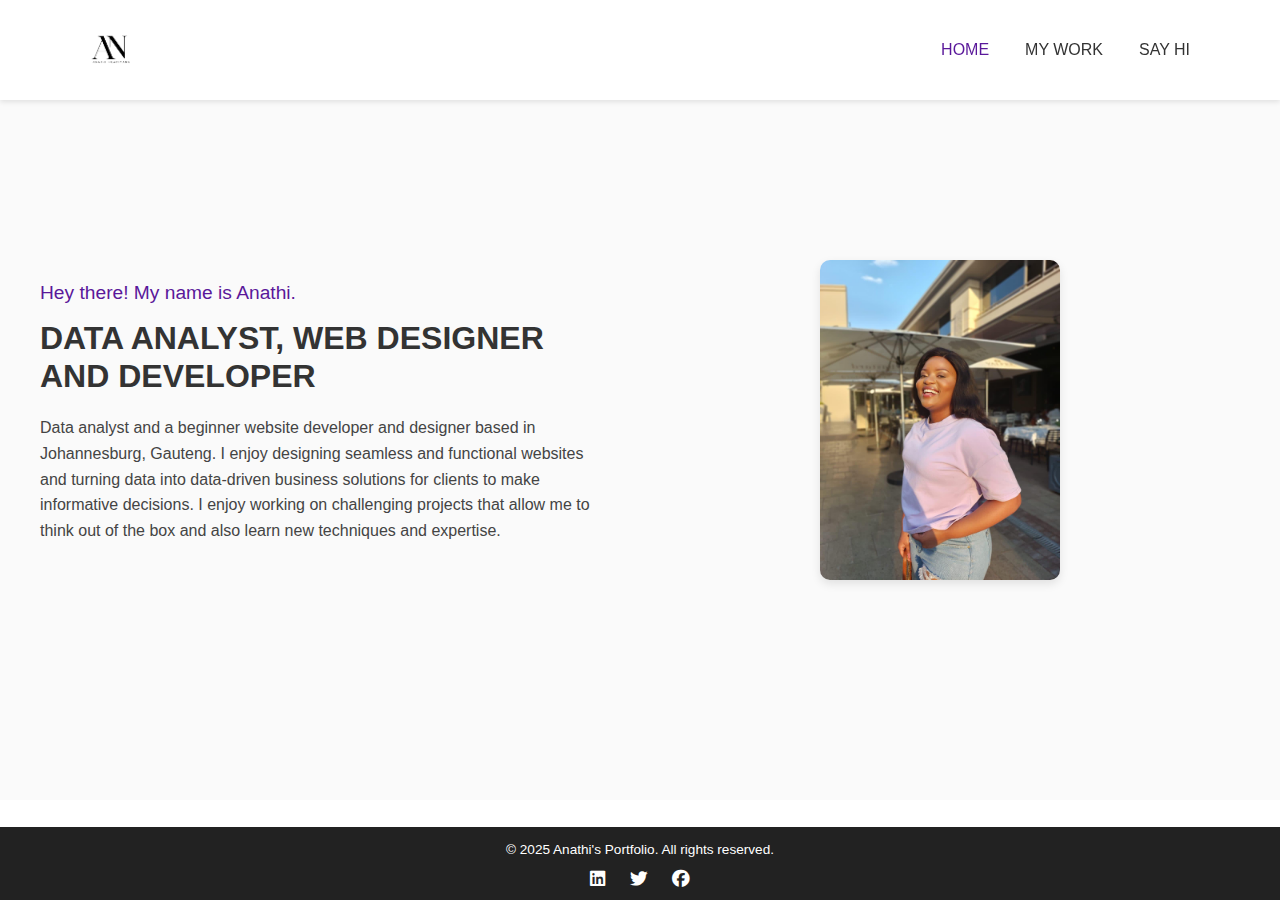
<file: index.html>
<!DOCTYPE html>
<html lang="en">
<head>
  <meta charset="UTF-8" />
  <meta name="viewport" content="width=device-width, initial-scale=1.0" />
  <title>Anathi Ncayiyana | Portfolio</title>

  <!-- Bootstrap CSS -->
  <link href="https://cdn.jsdelivr.net/npm/bootstrap@5.3.3/dist/css/bootstrap.min.css" rel="stylesheet" />

  <!-- Font Awesome -->
  <link rel="stylesheet" href="https://cdnjs.cloudflare.com/ajax/libs/font-awesome/6.5.0/css/all.min.css" />

  <!-- 🔹 Page-specific styling -->
  <style>
    body {
      margin: 0;
      padding: 0;
      font-family: "Poppins", sans-serif;
      color: #333;
      background-color: #fff;
      overflow: hidden; /* ⛔ prevents page from scrolling */
    }

    /* Navbar */
    .navbar {
      background-color: #fff;
      box-shadow: 0 2px 5px rgba(0, 0, 0, 0.1);
      padding: 15px 30px;
    }

    .navbar-brand img.logo {
      height: 60px;
      width: auto;
    }

    .navbar-nav .nav-link {
      color: #333 !important;
      font-weight: 500;
      margin-left: 20px;
    }

    .navbar-nav .nav-link:hover,
    .navbar-nav .nav-link.active {
      color: #5a189a !important;
    }

    /* Main section */
    .main {
      display: flex;
      flex-wrap: wrap;
      align-items: center;
      justify-content: center;
      height: calc(100vh - 60px - 40px); /* full height minus navbar & footer */
      padding: 100px 20px 60px;
      background-color: #fafafa;
      box-sizing: border-box;
    }

    .info {
      flex: 1 1 400px;
      max-width: 600px;
      padding: 20px;
    }

    .info h3 {
      color: #5a189a;
      font-size: 1.2rem;
      margin-bottom: 15px;
    }

    .info h1 {
      font-size: 2rem;
      font-weight: 700;
      margin-bottom: 20px;
    }

    .info p {
      font-size: 1rem;
      line-height: 1.6;
      color: #444;
    }

    .image {
      flex: 1 1 350px;
      text-align: center;
      padding: 20px;
    }

    .image img {
      max-width: 40%;
      height: auto;
      border-radius: 10px;
      box-shadow: 0 4px 10px rgba(0, 0, 0, 0.1);
    }

    /* Footer */
    footer {
      background-color: #222;
      color: white;
      text-align: center;
      padding: 8px 0;
      width: 100%;
      position: fixed; /* ✅ keeps footer fixed */
      bottom: 0;
      left: 0;
    }

    footer p {
      margin: 5px 0;
      font-size: 0.85rem;
    }

    footer a {
      color: white;
      margin: 0 10px;
      font-size: 1.1em;
    }

    footer a:hover {
      color: #5a189a;
    }

    @media (max-width: 768px) {
      .info h1 {
        font-size: 1.6rem;
      }
      .info h3 {
        font-size: 1rem;
      }
      .main {
        flex-direction: column;
        text-align: center;
        padding-top: 120px;
      }
      footer {
        font-size: 0.9rem;
      }
    }
  </style>
</head>

<body>

  <!-- 🔹 NAVBAR -->
  <nav class="navbar navbar-expand-lg fixed-top">
    <div class="container">
      <a class="navbar-brand" href="index.html">
        <img src="Anathi Ncayiyana.png" alt="Logo" class="logo" />
      </a>
      <button class="navbar-toggler" type="button" data-bs-toggle="collapse" data-bs-target="#navbarNav"
        aria-controls="navbarNav" aria-expanded="false" aria-label="Toggle navigation">
        <span class="navbar-toggler-icon"></span>
      </button>
      <div class="collapse navbar-collapse justify-content-end" id="navbarNav">
        <ul class="navbar-nav">
          <li class="nav-item"><a class="nav-link active" href="index.html">HOME</a></li>
          <li class="nav-item"><a class="nav-link" href="My Work.html">MY WORK</a></li>
          <li class="nav-item"><a class="nav-link" href="Say Hi.html">SAY HI</a></li>
        </ul>
      </div>
    </div>
  </nav>

  <!-- 🔹 MAIN SECTION -->
  <div class="main">
    <div class="info">
      <h3>Hey there! My name is Anathi.</h3>
      <h1>DATA ANALYST, WEB DESIGNER AND DEVELOPER</h1>
      <p>
        Data analyst and a beginner website developer and designer based in Johannesburg, Gauteng. 
        I enjoy designing seamless and functional websites and turning data into data-driven business solutions for clients to make informative decisions.
        I enjoy working on challenging projects that allow me to think out of the box and also learn new techniques and expertise.
      </p>
    </div>

    <div class="image">
      <img src="WhatsApp Image 2025-10-10 at 22.10.54 (2).jpeg" alt="Anathi image" />
    </div>
  </div>

  <!-- 🔹 FOOTER -->
  <footer>
    <p>&copy; 2025 Anathi's Portfolio. All rights reserved.</p>
    <a href="https://www.linkedin.com/in/anathi-ncayiyana/" target="_blank"><i class="fab fa-linkedin"></i></a>
    <a href="https://twitter.com/" target="_blank"><i class="fab fa-twitter"></i></a>
    <a href="https://facebook.com/" target="_blank"><i class="fab fa-facebook"></i></a>
  </footer>

  <!-- Bootstrap JS -->
  <script src="https://cdn.jsdelivr.net/npm/bootstrap@5.3.3/dist/js/bootstrap.bundle.min.js"></script>
</body>
</html>
</file>
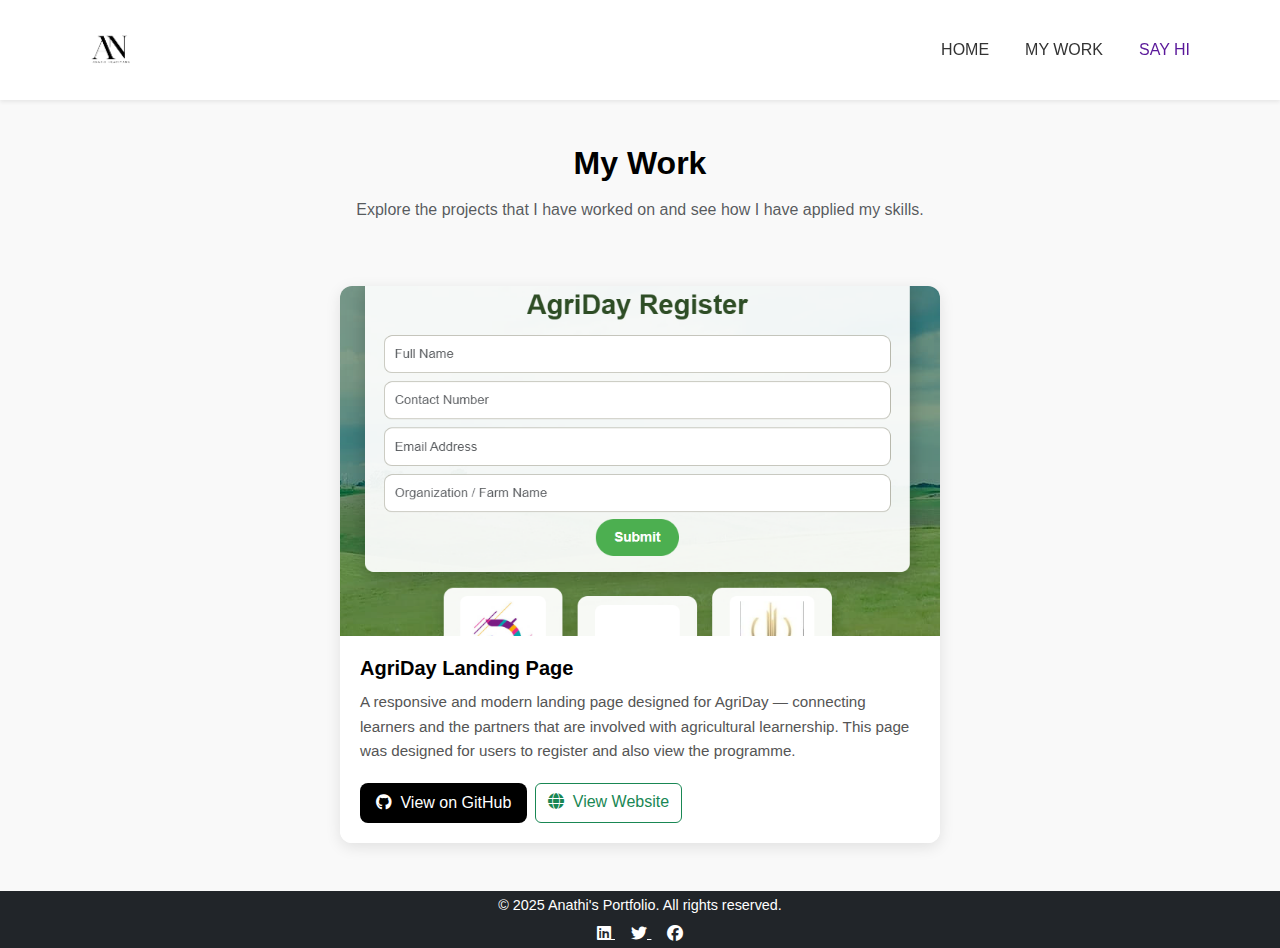
<file: My Work.html>
<!DOCTYPE html>
<html lang="en">
<head>
  <meta charset="UTF-8" />
  <meta name="viewport" content="width=device-width, initial-scale=1.0" />
  <title>My Work | My Portfolio</title>

  <!-- Bootstrap CSS -->
  <link
    href="https://cdn.jsdelivr.net/npm/bootstrap@5.3.3/dist/css/bootstrap.min.css"
    rel="stylesheet"
  />

  <!-- Font Awesome -->
  <link
    rel="stylesheet"
    href="https://cdnjs.cloudflare.com/ajax/libs/font-awesome/6.5.0/css/all.min.css"
  />

  <!-- Custom CSS -->
  <link rel="stylesheet" href="style.css" />
  <style>
        /* Navbar */
    .navbar {
      background-color: #fff;
      box-shadow: 0 2px 5px rgba(0, 0, 0, 0.1);
      padding: 15px 30px;
    }

    .navbar-brand img.logo {
      height: 60px;
      width: auto;
    }

    .navbar-nav .nav-link {
      color: #333 !important;
      font-weight: 500;
      margin-left: 20px;
    }

    .navbar-nav .nav-link:hover,
    .navbar-nav .nav-link.active {
      color: #5a189a !important;
    }

  </style>
</head>
<body class="d-flex flex-column min-vh-100">

  <!-- 🔹 NAVBAR -->
  <nav class="navbar navbar-expand-lg fixed-top shadow-sm">
    <div class="container">
      <a class="navbar-brand d-flex align-items-center" href="index.html">
        <img src="Anathi Ncayiyana.png" alt="Logo" class="logo me-2">
      </a>
      <button class="navbar-toggler" type="button" data-bs-toggle="collapse" data-bs-target="#navbarNav"
        aria-controls="navbarNav" aria-expanded="false" aria-label="Toggle navigation">
        <span class="navbar-toggler-icon"></span>
      </button>
      <div class="collapse navbar-collapse justify-content-end" id="navbarNav">
        <ul class="navbar-nav">
          <li class="nav-item"><a class="nav-link" href="index.html">HOME</a></li>
          <li class="nav-item"><a class="nav-link" href="My Work.html">MY WORK</a></li>
          <li class="nav-item"><a class="nav-link active" href="Say Hi.html">SAY HI</a></li>
        </ul>
      </div>
    </div>
  </nav>

  <!-- Main Section -->
  <main class="flex-grow-1 mt-5 pt-5">
    <div class="container py-5 text-center">
      <h2 class="fw-bold text-primary mb-3">My Work</h2>
      <p class="text-muted">Explore the projects that I have worked on and see how I have applied my skills.</p>
    </div>

    <!-- Project Card Section -->
   <div class="container pb-5">
  <div class="card project-card mx-auto" style="max-width: 600px;">
    <img src="AgriDay screenshot.png" class="card-img-top" alt="AgriDay Project Screenshot">
    <div class="card-body">
      <h5 class="card-title">AgriDay Landing Page</h5>
      <p class="card-text">
        A responsive and modern landing page designed for AgriDay — connecting learners and the partners that are involved with agricultural learnership. This page was designed for users to register and also view the programme.
      </p>
      <div class="d-flex flex-wrap gap-2">
        <a href="https://github.com/mulo-ctrl/nobz-tech" target="_blank" class="btn btn-primary">
          <i class="fab fa-github me-1"></i> View on GitHub
        </a>
        <a href="https://dlamassregister.nobztech.co.za/" target="_blank" class="btn btn-outline-success">
          <i class="fas fa-globe me-1"></i> View Website
        </a>
      </div>
    </div>
  </div>
</div>
  </main>

  <footer class="bg-dark text-white text-center small-footer">
  <div class="footer-content">
    <p class="mb-2">&copy; 2025 Anathi's Portfolio. All rights reserved.</p>
    <a href="https://www.linkedin.com/in/anathi-ncayiyana/" target="_blank" class="text-white mx-2">
      <i class="fab fa-linkedin"></i>
    </a>
    <a href="https://twitter.com/" target="_blank" class="text-white mx-2">
      <i class="fab fa-twitter"></i>
    </a>
    <a href="https://facebook.com/" target="_blank" class="text-white mx-2">
      <i class="fab fa-facebook"></i>
    </a>
  </div>
</footer>

  <!-- Bootstrap JS -->
  <script src="https://cdn.jsdelivr.net/npm/bootstrap@5.3.3/dist/js/bootstrap.bundle.min.js"></script>
</body>
</html>
</file>
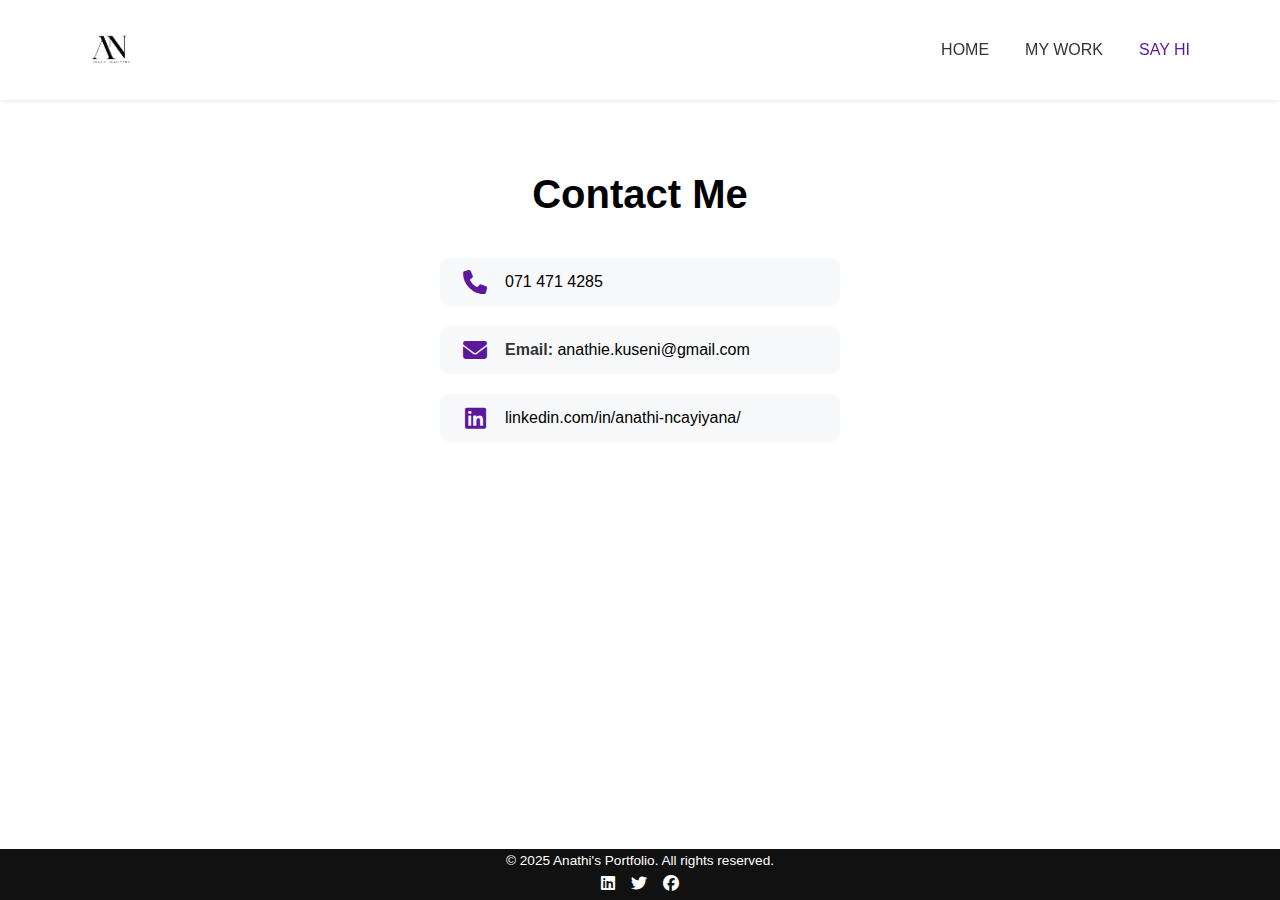
<file: Say Hi.html>
<!DOCTYPE html>
<html lang="en">
<head>
  <meta charset="UTF-8">
  <meta name="viewport" content="width=device-width, initial-scale=1.0">
  <title>Contact Me</title>

  <!-- Bootstrap CSS -->
  <link href="https://cdn.jsdelivr.net/npm/bootstrap@5.3.3/dist/css/bootstrap.min.css" rel="stylesheet">

  <!-- Font Awesome -->
  <link rel="stylesheet" href="https://cdnjs.cloudflare.com/ajax/libs/font-awesome/6.5.0/css/all.min.css">

  <style>
    body {
      margin: 0;
      font-family: "Poppins", sans-serif;
      background-color: #fff;
      color: #333;
      padding-bottom: 50px; /* space above footer */
    }

    /* Navbar */
    .navbar {
      background-color: #fff;
      box-shadow: 0 2px 5px rgba(0, 0, 0, 0.1);
      padding: 15px 30px;
    }

    .navbar-brand img.logo {
      height: 60px;
      width: auto;
    }

    .navbar-nav .nav-link {
      color: #333 !important;
      font-weight: 500;
      margin-left: 20px;
    }

    .navbar-nav .nav-link:hover,
    .navbar-nav .nav-link.active {
      color: #5a189a !important;
    }

    /* Contact Section */
    .contact-section {
      margin-top: 120px;
      padding: 50px 20px;
      text-align: center;
    }

    .contact-section h1 {
      color: black;
      font-weight: bold;
      margin-bottom: 40px;
    }

    /* Make the contact items left-aligned */
    .contact-container {
      max-width: 400px;
      margin: 0 auto;
      display: flex;
      flex-direction: column;
      gap: 20px;
      align-items: flex-start;   /* aligns items to left */
    }

    .contact-item {
      display: flex;
      align-items: center;
      gap: 15px;
      background-color: #f8f9fa;
      border-radius: 10px;
      padding: 12px 20px;
      transition: background 0.3s ease;
      width: 100%;              /* make all boxes equal width */
    }

    .contact-item:hover {
      background-color: #e9ecef;
    }

    .contact-item i {
      font-size: 1.5rem;
      color: #5a189a;
      min-width: 30px;
      text-align: center;
    }

    .contact-item a,
    .contact-item span {
      color: black;
      text-decoration: none;
      font-size: 1rem;
      font-weight: 500;
    }

    .contact-item a:hover {
      text-decoration: underline;
    }

    /* Fixed Footer */
    footer {
      position: fixed;
      bottom: 0;
      left: 0;
      width: 100%;
      background-color: #111;
      color: white;
      text-align: center;
      padding: 4px 0; /* thinner footer */
      min-height: 35px;
      z-index: 1000;
    }

    footer p {
      margin: 0;
      font-size: 0.85rem;
      line-height: 1.2;
    }

    footer .social-icons {
      margin-top: 3px;
    }

    footer .social-icons a {
      color: white;
      margin: 0 6px;
      font-size: 1rem;
      transition: color 0.2s ease;
    }

    footer .social-icons a:hover {
      color: #5a189a;
    }

    @media (max-width: 768px) {
      .contact-section {
        margin-top: 100px;
      }

      footer p {
        font-size: 0.8rem;
      }
    }
  </style>
</head>

<body>
  <!-- 🔹 NAVBAR -->
  <nav class="navbar navbar-expand-lg fixed-top shadow-sm">
    <div class="container">
      <a class="navbar-brand d-flex align-items-center" href="index.html">
        <img src="Anathi Ncayiyana.png" alt="Logo" class="logo me-2">
      </a>
      <button class="navbar-toggler" type="button" data-bs-toggle="collapse" data-bs-target="#navbarNav"
        aria-controls="navbarNav" aria-expanded="false" aria-label="Toggle navigation">
        <span class="navbar-toggler-icon"></span>
      </button>
      <div class="collapse navbar-collapse justify-content-end" id="navbarNav">
        <ul class="navbar-nav">
          <li class="nav-item"><a class="nav-link" href="index.html">HOME</a></li>
          <li class="nav-item"><a class="nav-link" href="My Work.html">MY WORK</a></li>
          <li class="nav-item"><a class="nav-link active" href="Say Hi.html">SAY HI</a></li>
        </ul>
      </div>
    </div>
  </nav>

  <!-- 🔹 CONTACT SECTION -->
  <section class="contact-section">
    <h1>Contact Me</h1>

    <div class="contact-container">
      <div class="contact-item">
        <i class="fas fa-phone"></i>
        <a href="tel:0714714285">071 471 4285</a>
      </div>

      <div class="contact-item">
        <i class="fas fa-envelope"></i>
        <ul class="list-unstyled mb-0">
          <li>
            <strong>Email:</strong>
            <a href="https://mail.google.com/mail/?view=cm&fs=1&to=anathie.kuseni@gmail.com"
               target="_blank" rel="noopener noreferrer">
              anathie.kuseni@gmail.com
            </a>
          </li>
        </ul>
      </div>

      <div class="contact-item">
        <i class="fab fa-linkedin"></i>
        <a href="https://www.linkedin.com/in/anathi-ncayiyana/" target="_blank">
          linkedin.com/in/anathi-ncayiyana/
        </a>
      </div>
    </div>
  </section>

  <!-- 🔹 FIXED FOOTER -->
  <footer>
    <p>&copy; 2025 Anathi's Portfolio. All rights reserved.</p>
    <div class="social-icons">
      <a href="https://www.linkedin.com/in/anathi-ncayiyana/" target="_blank"><i class="fab fa-linkedin"></i></a>
      <a href="https://twitter.com/" target="_blank"><i class="fab fa-twitter"></i></a>
      <a href="https://facebook.com/" target="_blank"><i class="fab fa-facebook"></i></a>
    </div>
  </footer>

  <!-- Bootstrap JS -->
  <script src="https://cdn.jsdelivr.net/npm/bootstrap@5.3.3/dist/js/bootstrap.bundle.min.js"></script>
</body>
</html>
</file>
<file: style.css>
/* General Reset */
* {
  margin: 0;
  padding: 0;
  box-sizing: border-box;
}

body {
  font-family: "Poppins", sans-serif;
  background-color: #f9f9f9;
  color: #333;
}

/* Navbar */
.navbar {
  padding: 1px 0;
  z-index: 1000;
}

.navbar .logo {
 height: 50px;       /* controls vertical size */
  width: auto;        /* keeps aspect ratio */
  object-fit: contain;
}

.navbar-nav .nav-link {
  font-weight: bold;
  color: rgb(237, 96, 235) !important;
}

.navbar-nav .nav-link:hover,
.navbar-nav .nav-link.active {
  color: rgb(93, 22, 91) !important;
}

/* Main Section */
.main {
  background-color: white;
  min-height: 90vh;
  display: flex;
  align-items: center;
}

.main h1 {
  font-size: 28px;
  color: rgb(202, 35, 199);
}

.main p {
  font-size: 16px;
  color: rgb(93, 22, 91);
}

.img-fluid {
  max-width: 100%;
  height: auto;
  border-radius: 10px;
}

/* ===== Make Footer Shorter on All Pages ===== */
/* ===== Global Footer Styling (scrolls naturally) ===== */
/* ===== Global Footer Styling (scrolls naturally) ===== */
footer {
  background-color: #111;
  color: white;
  padding: 6px 0;               /* smaller top and bottom padding */
  min-height: 40px;             /* shorter total height */
  display: flex;
  flex-direction: column;
  align-items: center;
  justify-content: center;
}

footer .footer-content {
  line-height: 1.2;
  text-align: center;
}

footer .footer-content p {
  margin: 0 0 4px 0;
  font-size: 0.9rem;
}

footer .footer-content a {
  margin: 0 6px;
  font-size: 1rem;
}

footer i {
  vertical-align: middle;
}



/* Responsive Fixes */
@media (max-width: 768px) {
  .navbar .logo {
    width: 90px;
  }
   .navbar-nav {
    background: white;
    padding: 10px 0;
  }

  .main h1 {
    font-size: 22px;
  }

  .main p {
    font-size: 15px;
  }

}

@media (max-width: 480px) {
  .footer-content a {
    font-size: 20px;
  }
   footer {
    font-size: 14px;
  }
}

.text-primary {
  color: black !important;
}
.project-card {
  max-width: 600px;
  margin: 0 auto;
  border: none;
  border-radius: 12px;
  box-shadow: 0 4px 15px rgba(0, 0, 0, 0.1);
  overflow: hidden;
  transition: transform 0.3s ease, box-shadow 0.3s ease;
}

.project-card:hover {
  transform: translateY(-5px);
  box-shadow: 0 8px 25px rgba(0, 0, 0, 0.15);
}

.project-card img {
  width: 100%;
  height: 350px;
  object-fit: cover;
}

.project-card .card-body {
  padding: 20px;
  background-color: #fff;
}

.project-card .card-title {
  font-weight: 600;
  color: #000;
  margin-bottom: 10px;
}

.project-card .card-text {
  color: #555;
  margin-bottom: 20px;
  font-size: 0.95rem;
  line-height: 1.6;
}

.project-card .btn-primary {
  background-color: black;
  border: none;
  border-radius: 8px;
  padding: 8px 16px;
  font-weight: 500;
  transition: background-color 0.2s ease;
}

.project-card .btn-primary:hover {
  background-color: #0056b3;
}
</file>
